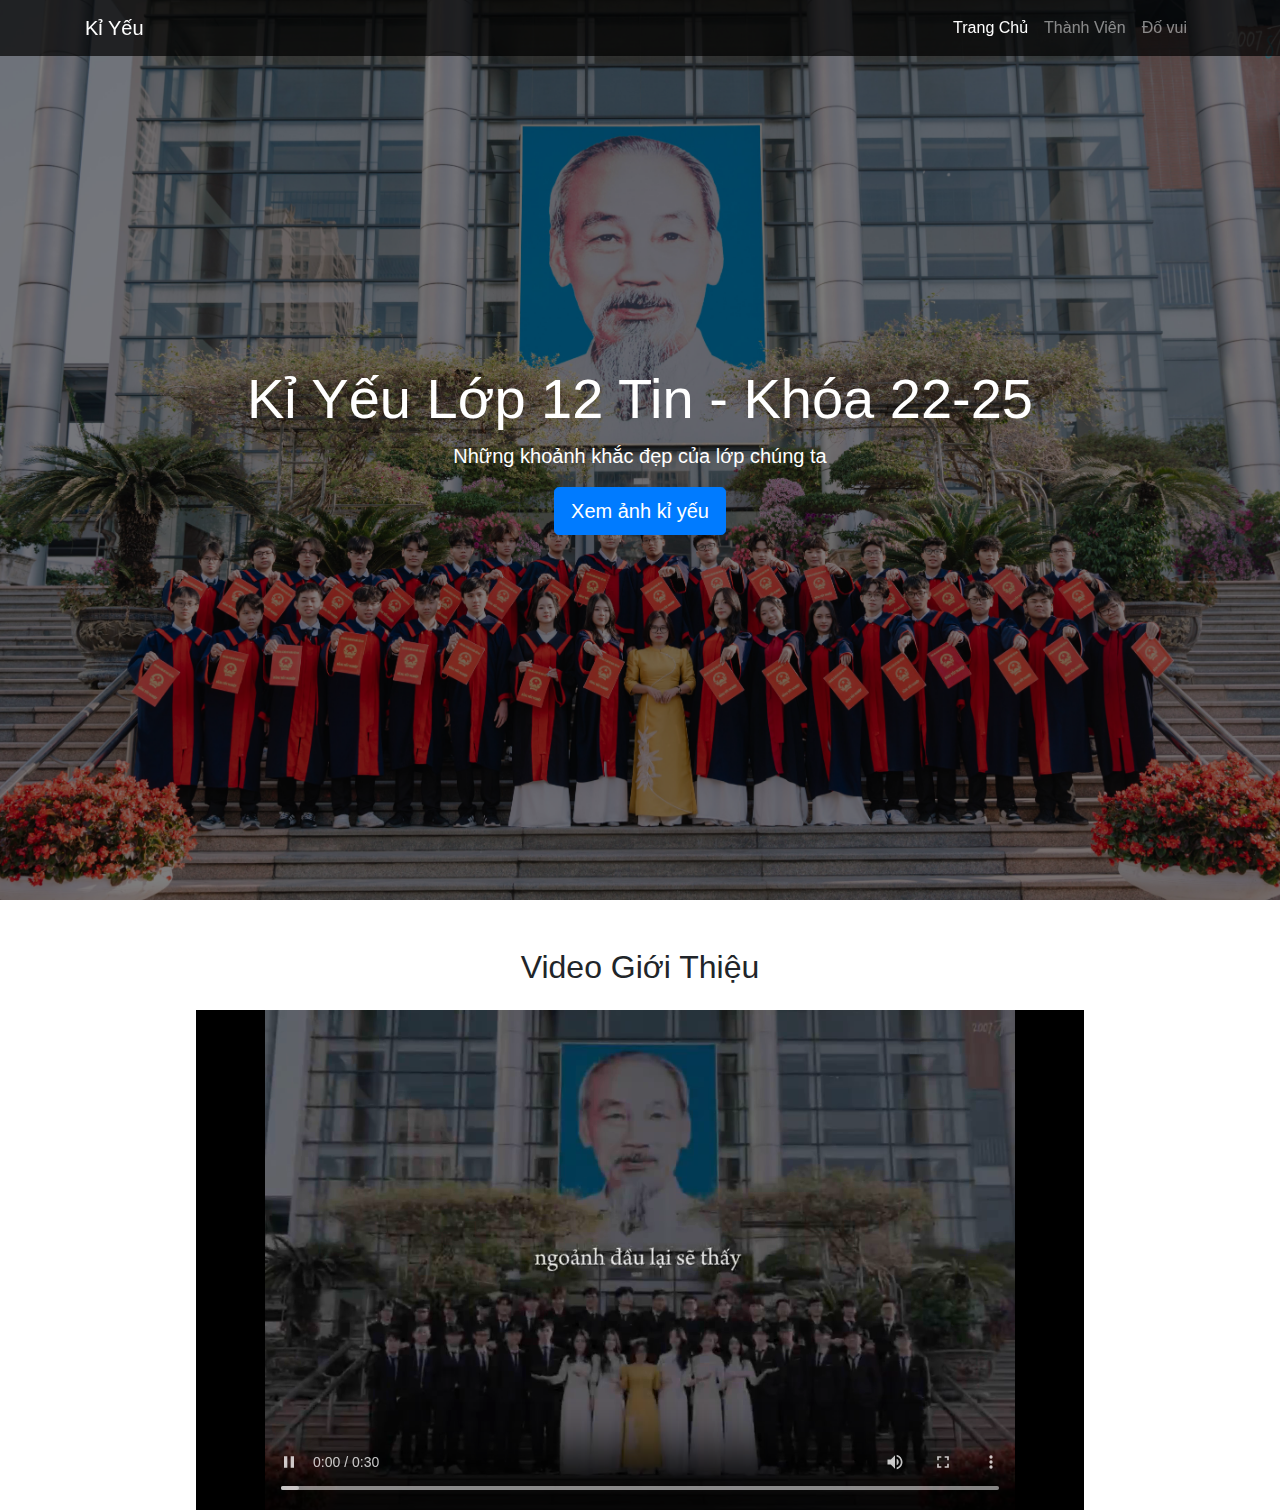
<file: index.html>
<!DOCTYPE html>
<html lang="vi">
<head>
  <meta charset="UTF-8">
  <meta name="viewport" content="width=device-width, initial-scale=1">
  <title>Kỉ Yếu - Trang Chủ</title>
  <!-- Bootstrap CSS CDN -->
  <link rel="stylesheet" href="https://stackpath.bootstrapcdn.com/bootstrap/4.5.2/css/bootstrap.min.css">
  <!-- Custom CSS -->
  <link rel="stylesheet" href="css/styles.css">
  <link rel="stylesheet" href="css/addstyles.css">
</head>
<body>
  <!-- Navbar -->
  <nav class="navbar navbar-expand-lg navbar-dark fixed-top">
    <div class="container">
      <a class="navbar-brand" href="index.html">Kỉ Yếu</a>
      <button class="navbar-toggler" type="button" data-toggle="collapse" data-target="#navbarNav">
         <span class="navbar-toggler-icon"></span>
      </button>
      <div class="collapse navbar-collapse" id="navbarNav">
         <ul class="navbar-nav ml-auto">
           <li class="nav-item active">
             <a class="nav-link" href="index.html">Trang Chủ</a>
           </li>
           <li class="nav-item">
             <a class="nav-link" href="members.html">Thành Viên</a>
           </li>
           <li class="nav-item">
            <a class="nav-link" href="puzzle.html">Đố vui</a>
          </li>
         </ul>
      </div>
    </div>
  </nav>

  <!-- Hero Section -->
  <header class="hero">
    <!-- Khối chứa các slide background -->
    <div class="bg-slider">
      <!-- Mỗi div.slide chứa một ảnh background -->
      <div class="slide slide1"></div>
      <div class="slide slide2"></div>
      <div class="slide slide3"></div>
      <div class="slide slide4"></div>
      <div class="slide slide5"></div>
      <div class="slide slide6"></div>
      <div class="slide slide7"></div>
      <!-- Nếu có thêm ảnh, bạn có thể thêm thêm div.slide với lớp tương ứng -->
    </div>
    
    <!-- Lớp overlay để tạo lớp mờ (giống như cũ) -->
    <div class="overlay"></div>
    
    <!-- Nội dung chính của Hero, hiển thị lên trên các slide background -->
    <div class="hero-content text-center text-white">
      <h1 class="display-4">Kỉ Yếu Lớp 12 Tin - Khóa 22-25</h1>
      <p class="lead">Những khoảnh khắc đẹp của lớp chúng ta</p>
      <a href="members.html" class="btn btn-primary btn-lg">Xem ảnh kỉ yếu</a>
    </div>
  </header>
  <div>
    
  <!-- Phần cuối của index.html -->
<div class="container mt-5">
  <h2 class="text-center mb-4">Video Giới Thiệu</h2>
  <div class="d-flex justify-content-center">
    <div class="embed-responsive embed-responsive-16by9" style="width: 80%;">
      <iframe
        class="embed-responsive-item"
        src="img/vid2.mp4"
        allowfullscreen
      ></iframe>
    </div>
  </div>
</div>

  <!-- Bootstrap & Custom JS -->
  <script src="https://code.jquery.com/jquery-3.5.1.slim.min.js"></script>
  <script src="https://cdn.jsdelivr.net/npm/bootstrap@4.5.2/dist/js/bootstrap.bundle.min.js"></script>
</body>
</html>
</file>
<file: css/addstyles.css>
/* ========================
   Phần Hero Section với Background Slider
   ======================== */
   .hero {
    position: relative;      /* Cho phép các phần tử con (slide, overlay, hero-content) định vị tuyệt đối bên trong */
    height: 100vh;           /* Chiều cao của hero bằng 100% chiều cao cửa sổ trình duyệt */
    overflow: hidden;        /* Ẩn các phần tử vượt ra ngoài khối hero */
  }
  
  /* Khối chứa các slide background */
  .bg-slider {
    position: absolute;      /* Đặt khối này ở vị trí tuyệt đối trong .hero */
    top: 0;
    left: 0;
    right: 0;
    bottom: 0;
    z-index: 0;              /* Để các slide nằm sau lớp overlay và nội dung chính */
  }
  
  /* Mỗi slide (ảnh background) */
  .slide {
    position: absolute;      /* Đặt các slide chồng lên nhau */
    top: 0;
    left: 0;
    right: 0;
    bottom: 0;
    background-size: cover;  /* Ảnh sẽ bao phủ toàn bộ khối mà không bị méo */
    background-position: center; /* Căn giữa ảnh */
    opacity: 0;              /* Ban đầu, slide không hiển thị (mờ hoàn toàn) */
    animation: fade 18s infinite; /* Áp dụng hiệu ứng mờ dần (fade) với chu kỳ 15 giây, lặp lại vô hạn */
  }
  
  /* Định nghĩa ảnh cho từng slide và đặt thời gian trễ (delay) khác nhau để tạo hiệu ứng chuyển dần */
  .slide1 {
    background-image: url('../img/class_photo.jpg');  /* Đường dẫn đến ảnh thứ nhất */
    animation-delay: 0s;    /* Slide này bắt đầu ngay */
  }
  .slide2 {
    background-image: url('../img/member1/img2.jpg');  /* Đường dẫn đến ảnh thứ hai */
    animation-delay: 3s;    /* Bắt đầu sau 5 giây */
  }
  .slide3 {
    background-image: url('../img/member2/img5.jpg');  /* Đường dẫn đến ảnh thứ ba */
    animation-delay: 6s;   /* Bắt đầu sau 10 giây */
  }
  .slide4 {
    background-image: url('../img/member3/img3.jpg');  /* Đường dẫn đến ảnh thứ ba */
    animation-delay: 9s;   /* Bắt đầu sau 10 giây */
  }
  .slide5 {
    background-image: url('../img/member4/img2.jpg');  /* Đường dẫn đến ảnh thứ ba */
    animation-delay: 12s;   /* Bắt đầu sau 10 giây */
  }
  .slide6 {
    background-image: url('../img/member5/img2.jpg');  /* Đường dẫn đến ảnh thứ ba */
    animation-delay: 15s;   /* Bắt đầu sau 10 giây */
  }
  .slide7 {
    background-image: url('../img/member6/img3.jpg');  /* Đường dẫn đến ảnh thứ ba */
    animation-delay: 18s;   /* Bắt đầu sau 10 giây */
  }
  
  /* Keyframes định nghĩa hiệu ứng chuyển đổi (fade) cho các slide */
  @keyframes fade {
    0% {
      opacity: 0;         /* Ban đầu, slide hoàn toàn mờ */
    }
    10% {
      opacity: 1;         /* Sau 10% chu kỳ, slide hiển thị đầy đủ */
    }
    33% {
      opacity: 1;         /* Giữ hiển thị đầy đủ đến 33% chu kỳ */
    }
    43% {
      opacity: 0;         /* Sau đó, slide dần mờ đi */
    }
    100% {
      opacity: 0;         /* Kết thúc chu kỳ, slide không hiển thị */
    }
  }
  
  /* Giữ các định dạng cũ cho lớp overlay và hero-content */
  .hero .overlay {
    position: absolute;
    top: 0;
    left: 0;
    right: 0;
    bottom: 0;
    background-color: rgba(0, 0, 0, 0.5); /* Lớp mờ 50% */
  }
  
  .hero .hero-content {
    position: relative;
    text-align: center;
    z-index: 1;           /* Đảm bảo nội dung nằm trên các slide */
  }
</file>
<file: css/styles.css>
/* Reset margin & padding */
* {
    margin: 0;
    padding: 0;
    box-sizing: border-box;
  }
  
  body, html {
    height: 100%;
    font-family: 'Helvetica Neue', Helvetica, Arial, sans-serif;
  }
  
  /* Hero Section */
  .hero {
    position: relative;
    height: 100vh;
    /* Chỉnh đường dẫn background theo cấu trúc của bạn */
    background: url('../img/class_photo.jpg') no-repeat center center/cover;
    display: flex;
    align-items: center;
    justify-content: center;
    color: #fff;
  }
  
  .hero .overlay {
    position: absolute;
    top: 0;
    left: 0;
    right: 0;
    bottom: 0;
    background-color: rgba(0, 0, 0, 0.5);
  }
  
  .hero .hero-content {
    position: relative;
    text-align: center;
    z-index: 1;
  }
  
  /* Navbar: nền mờ để nổi trên ảnh */
  .navbar {
    background: rgba(0, 0, 0, 0.7) !important;
  }
  
  /* Hiệu ứng hover cho ảnh trong bộ sưu tập */
  .member-photos img {
    transition: transform 0.3s;
  }
  
  .member-photos img:hover {
    transform: scale(1.05);
  }
  
  /* Khoảng cách giữa các section */
  section {
    padding: 60px 0;
  }
  
  /* Card style cho danh sách thành viên */
  .card {
    border: none;
    transition: transform 0.3s;
  }
  
  .card:hover {
    transform: translateY(-5px);
  }
</file>
